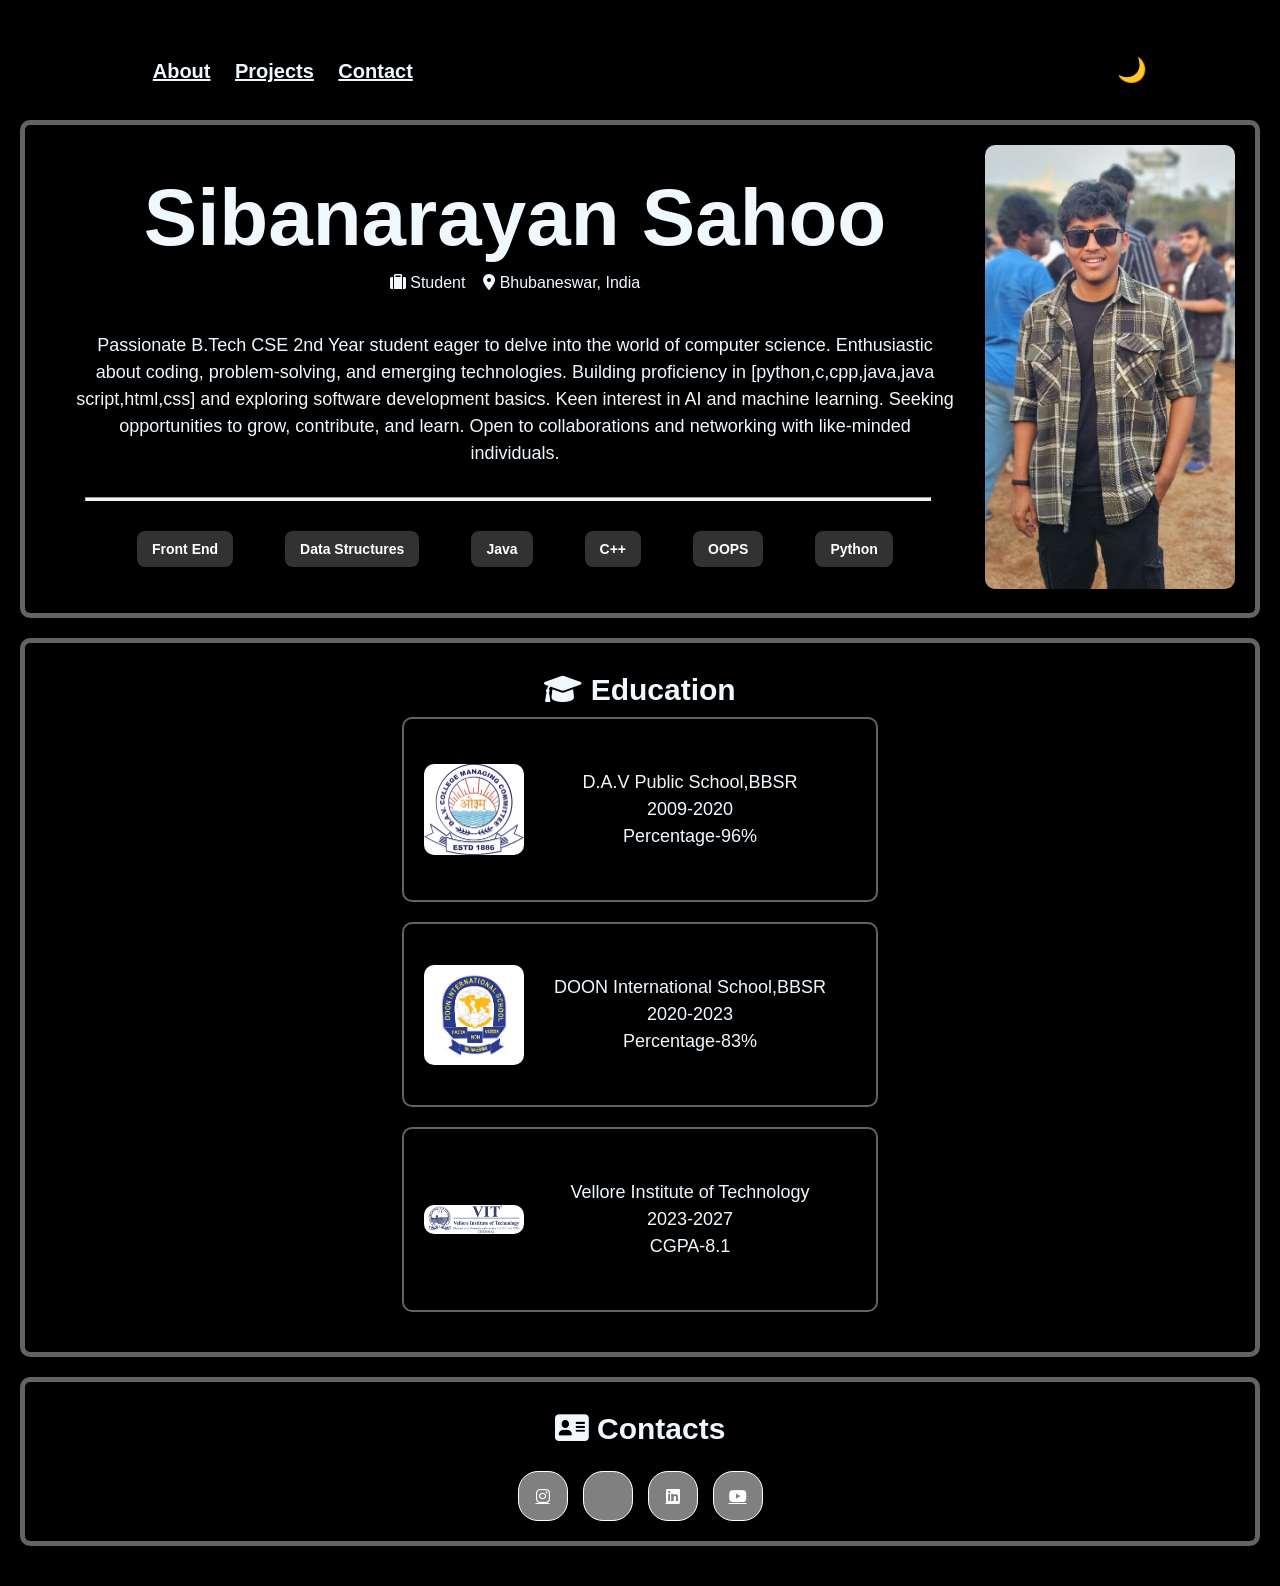
<file: index.html>
<!DOCTYPE html>
<html lang="en">

<head>
    <meta charset="UTF-8">
    <meta name="viewport" content="width=device-width, initial-scale=1.0">
    <title>Sibanarayan's Portfolio</title>
    <link rel="stylesheet" href="portfolio.css">
    <link rel="stylesheet" href="https://cdnjs.cloudflare.com/ajax/libs/font-awesome/6.0.0-beta3/css/all.min.css">
</head>

<body>
    <nav>
        <div>
            <a href="#container">About</a>
            <a href="#container2">Projects</a>
            <a href="#container3">Contact</a>
            <button id="dark-mode-toggle" class="dark-mode-btn">🌙</button>
        </div>
    </nav>
    <div class="container">
        <div class="text">
            <h1>Sibanarayan Sahoo</h1>
            <span>
                <i class="fa-solid fa-suitcase"></i> Student &nbsp;&nbsp;
                <i class="fa-solid fa-location-dot"></i> Bhubaneswar, India
            </span>

            <p>Passionate B.Tech CSE 2nd Year student eager to delve into the world of computer science. Enthusiastic
                about coding, problem-solving, and emerging technologies.
                Building proficiency in [python,c,cpp,java,java script,html,css] and exploring software development
                basics. Keen interest in AI and machine learning.
                Seeking opportunities to grow, contribute, and learn. Open to collaborations and networking with
                like-minded individuals.</p>
            <hr style="width:90%;text-align:left;margin-left:40px;height: 4px;">

            <div class="skills-container">
                <span class="skill-box">Front End</span>
                <span class="skill-box">Data Structures</span>
                <span class="skill-box">Java</span>
                <span class="skill-box">C++</span>
                <span class="skill-box">OOPS</span>
                <span class="skill-box">Python</span>
            </div>
        </div>
        <div class="image-container">
            <img src="Sibanarayan.jpg" alt="Sibanarayan Sahoo">
        </div>
    </div>
    <div class="container2">
        <span><i class="fa-solid fa-graduation-cap"></i> <b>Education</b></span>
        <div class="container2a">
            <img src="Dav.jpg" alt="DAV">
            <p>D.A.V Public School,BBSR <br> 2009-2020 <br> Percentage-96% </p>
        </div>
        <div class="container2a">
            <img src="Doon.jpg" alt="DOON">
            <p>DOON International School,BBSR <br> 2020-2023 <br> Percentage-83% </p>
        </div>
        <div class="container2a">
            <img src="Vit.jpg" alt="VIT">
            <p>Vellore Institute of Technology <br> 2023-2027 <br> CGPA-8.1 </p>
        </div>
    </div>
    <div class="container3">
        <span><i class="fa-solid fa-address-card"></i> <b>Contacts</b></span>
        <div class="button-container">
            <a href="https://www.instagram.com/_.shivv__/" target="_blank" class="icon-button">
                <i class="fa-brands fa-instagram"></i>
            </a>
            <a href="https://twitter.com/yourprofile" target="_blank" class="icon-button">
                <i class="fa-brands fa-x-twitter"></i>
            </a>
            <a href="https://www.linkedin.com/in/yourprofile" target="_blank" class="icon-button">
                <i class="fa-brands fa-linkedin"></i>
            </a>
            <a href="https://www.youtube.com/yourchannel" target="_blank" class="icon-button">
                <i class="fa-brands fa-youtube"></i>
            </a>
        </div>
    </div>

    <script>document.addEventListener("DOMContentLoaded", () => {
    const toggleButton = document.getElementById("dark-mode-toggle");
    const body = document.body;

    if (localStorage.getItem("theme") === "light") {
        body.classList.add("light-mode");
    }

    toggleButton.addEventListener("click", () => {
        body.classList.toggle("light-mode");
        if (body.classList.contains("light-mode")) {
            localStorage.setItem("theme", "light");
        } else {
            localStorage.setItem("theme", "dark");
        }
    });


    const iconButtons = document.querySelectorAll(".icon-button");

    iconButtons.forEach(button => {
        button.addEventListener("click", function (e) {
            e.preventDefault(); 

            const link = this.href;
            alert("Redirecting to the page...");

            setTimeout(() => {
                window.location.href = link;
            }, 1000); 
        });
    });
});
</script>
</body>

</html>
</file>
<file: portfolio.css>
* {
    margin: 0;
    padding: 0;
    box-sizing: border-box;
}

body {
    font-family: Verdana, Geneva, Tahoma, sans-serif;
    background-color: black;
    color: aliceblue;
    padding: 20px;
    transition: background-color 0.3s, color 0.3s;
}

.container {
    display: flex;
    align-items: center;
    justify-content: center;
    background-color: black;
    padding: 20px;
    border: 5px solid rgb(97, 100, 99);
    border-radius: 10px;
    margin-bottom: 20px;
}

.text {
    flex: 1;
    text-align: center;
}

h1 {
    font-size: 80px;
    font-weight: bold;
    margin-bottom: 10px;
    display: block;
    text-align: center;
    margin: 0 auto;
}

p {
    font-size: 18px;
    line-height: 1.5;
    max-width: 1000px;
    display: block;
    text-align: center;
    margin: 0 auto;
    padding: 30px;
}

.image-container {
    flex-shrink: 0;
}

img {
    width: 250px;
    height: auto;
    border-radius: 10px;
}

span {
    display: block;
    text-align: center;
    margin: 0 auto;
    padding: 10px;
}

.skills-container {
    display: flex;
    flex-wrap: wrap;
    gap: 8px;
    justify-content: flex-start;
    max-width: 800px;
    margin: auto;
    margin-top: 30px;
}

.skill-box {
    background-color: rgb(50, 50, 50);
    color: white;
    padding: 10px 15px;
    border-radius: 8px;
    font-weight: bold;
    font-size: 14px;
    display: inline-block;
    cursor: pointer;
    transition: 0.3s ease-in-out;
}

.skill-box:hover {
    background-color: rgb(70, 70, 70);
}

.container2 {
    display: grid;
    align-items: center;
    justify-content: center;
    background-color: black;
    padding: 20px;
    border: 5px solid rgb(97, 100, 99);
    border-radius: 10px;
    margin-bottom: 20px;
}

.container2a {
    display: flex;
    align-items: center;
    justify-content: center;
    background-color: black;
    padding: 20px;
    border: 2px solid rgb(97, 100, 99);
    border-radius: 10px;
    margin-bottom: 20px;
}

.container2 p {
    display: block;
    text-align: center;
}

.container2 span {
    font-size: 30px;
}

.container2a img {
    width: 100px;
    height: auto;
    background-color: #fff;
}

nav {
    display: flex;
    align-items: center;
    align-content: center;
    justify-content: center;
    max-width: 1000vw;
    margin: auto;
    height: 100px;
}

nav a {
    font-size: 20px;
    background-color: black;
    color: aliceblue;
    margin-left: 20px;
    font-weight: bolder;
    border: none;
    cursor: pointer;
    transition: 0.3s ease-in-out;
}

nav a:hover {
    text-decoration:double;
}

.dark-mode-btn{
    background: none;
    border: none;
    font-size: 24px;
    cursor: pointer;
    padding-left: 700px;
}

hr {
    background-color: aliceblue;
}

.container3 {
    display: grid;
    align-items: center;
    justify-content: center;
    background-color: black;
    padding: 20px;
    border: 5px solid rgb(97, 100, 99);
    border-radius: 10px;
    margin-bottom: 20px;
}

.container3 span {
    font-size: 30px;
}

.icon-button {
    background-color: rgba(255, 255, 255, 0.5); 
    border: 1px solid #fff; 
    border-radius: 20px; 
    padding: 10px; 
    width: 50px; 
    height: 50px; 
    display: flex;
    justify-content: center;
    align-items: center;
    cursor: pointer; 
    transition: border 0.3s; 
    color: white;
}

.icon-button:hover {
    border: 5px solid white; 
}

.button-container {
    display: flex;
    justify-content: center;
    gap: 15px;
    margin-top: 15px;
}

/* Light Mode Support */
body.light-mode {
    background-color: white;
    color: black;
}

body.light-mode nav a {
    background-color: white;
    color: black;
}

body.light-mode .container,
body.light-mode .container2,
body.light-mode .container2a,
body.light-mode .container3 {
    background-color: white;
    border-color: rgb(180, 180, 180);
}

body.light-mode .skill-box {
    background-color: #e0e0e0;
    color: black;
}

body.light-mode .skill-box:hover {
    background-color: #cfcfcf;
}

body.light-mode hr {
    background-color: black;
}

body.light-mode .icon-button {
    background-color: rgba(0, 0, 0, 0.1);
    border-color: black;
}

body.light-mode .icon-button:hover {
    border: 5px solid black;
}


@media screen and (max-width: 1024px) {
    .container {
        flex-direction: column;
        text-align: center;
    }
    
    .image-container img {
        width: 200px;
    }
    
    .skills-container {
        justify-content: center;
    }
    
    .dark-mode-btn {
        padding-left: 20px; 
    }
}

@media screen and (max-width: 768px) {
    body {
        padding: 10px;
    }

    h1 {
        font-size: 40px; 
    }

    p {
        font-size: 16px;
        padding: 15px;
    }

    .container {
        flex-direction: column;
        padding: 15px;
    }

    .skills-container {
        flex-wrap: wrap;
        justify-content: center;
        text-align: center;
    }

    .skill-box {
        padding: 8px 12px;
        font-size: 12px;
    }

    .container2, .container3 {
        padding: 15px;
    }

    .container2a {
        flex-direction: column;
        text-align: center;
    }

    .container2a img {
        width: 80px;
    }

    nav {
        flex-direction: column;
        text-align: center;
        height: auto;
    }

    nav a {
        font-size: 18px;
        margin: 10px 0;
    }

    .dark-mode-btn {
        font-size: 20px;
        padding-left: 0px; 
    }

    .icon-button {
        width: 40px;
        height: 40px;
        padding: 8px;
    }
}

@media screen and (max-width: 480px) {
    h1 {
        font-size: 32px;
    }

    .skills-container {
        gap: 5px;
    }

    .skill-box {
        font-size: 10px;
        padding: 5px 8px;
    }

    .button-container {
        flex-direction: column;
        gap: 10px;
    }

    .icon-button {
        width: 35px;
        height: 35px;
        padding: 6px;
    }

    .dark-mode-btn {
        font-size: 18px;
    }
}
</file>
